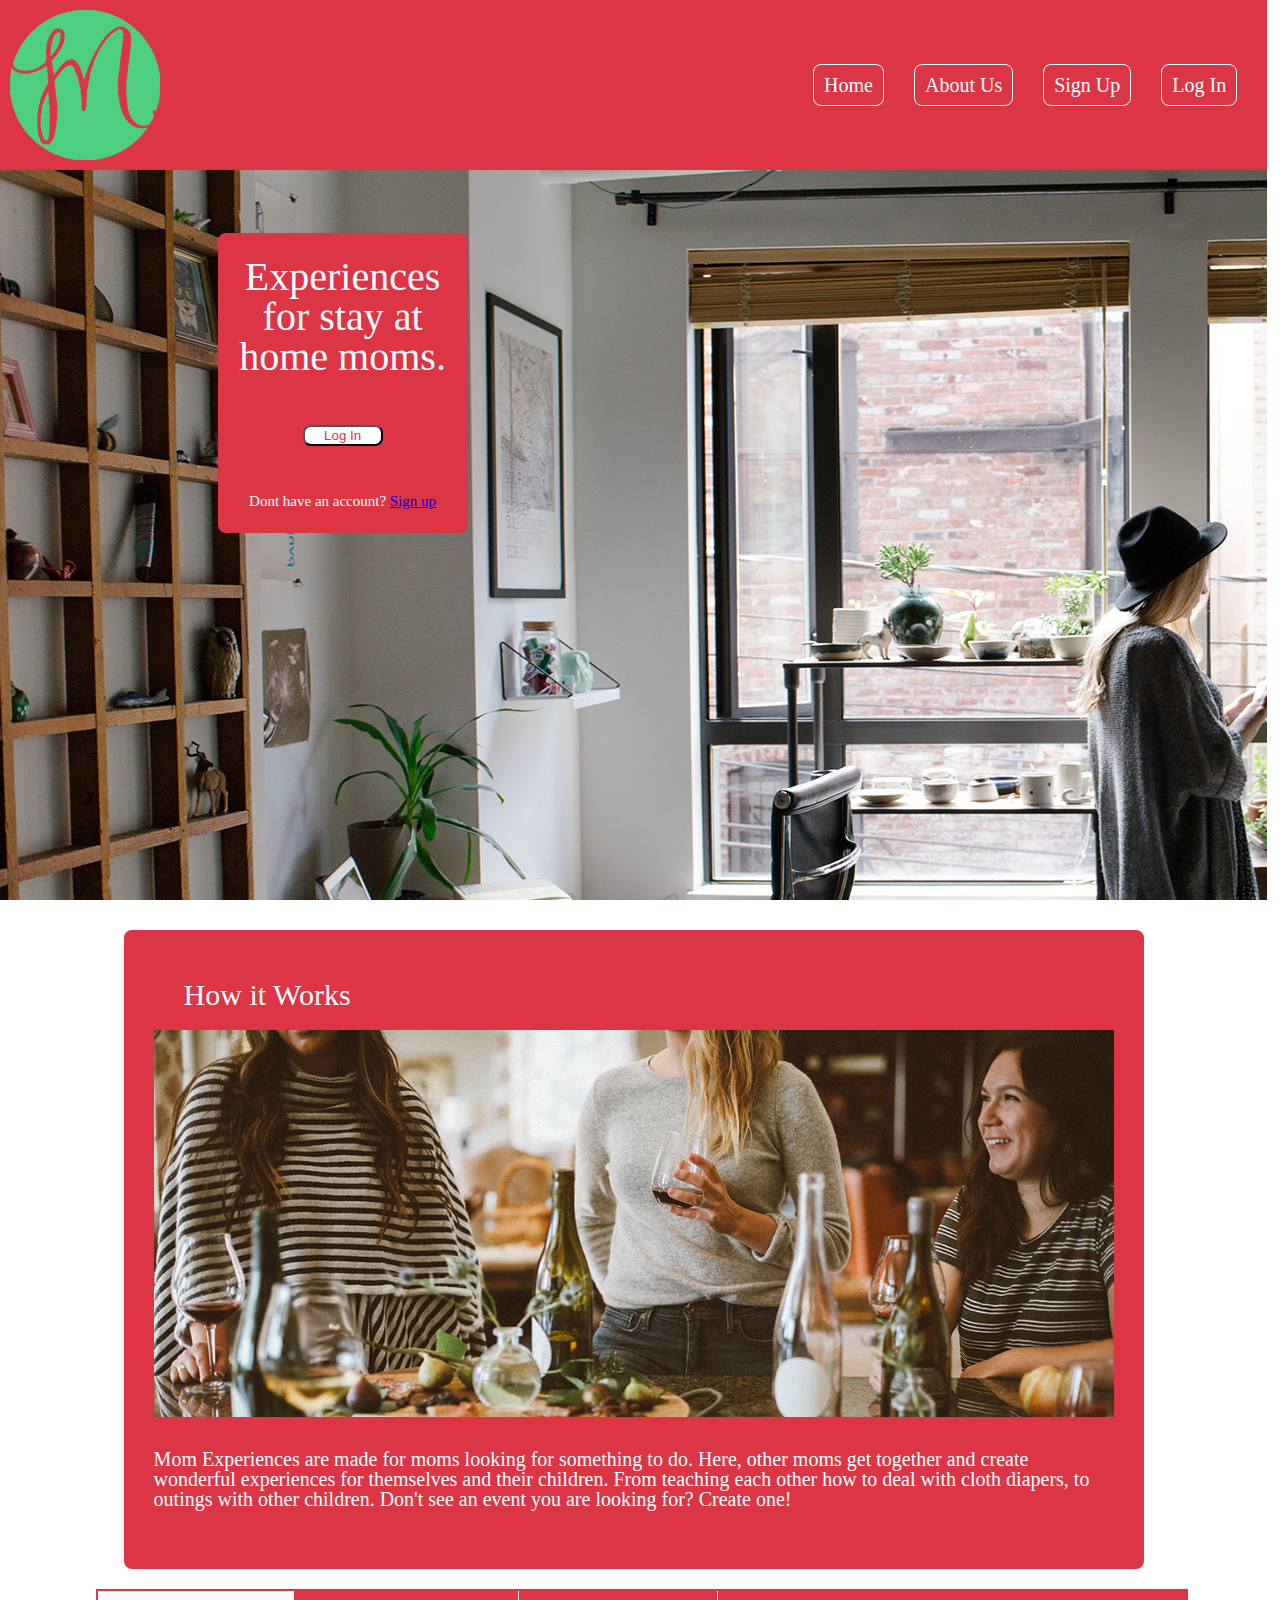
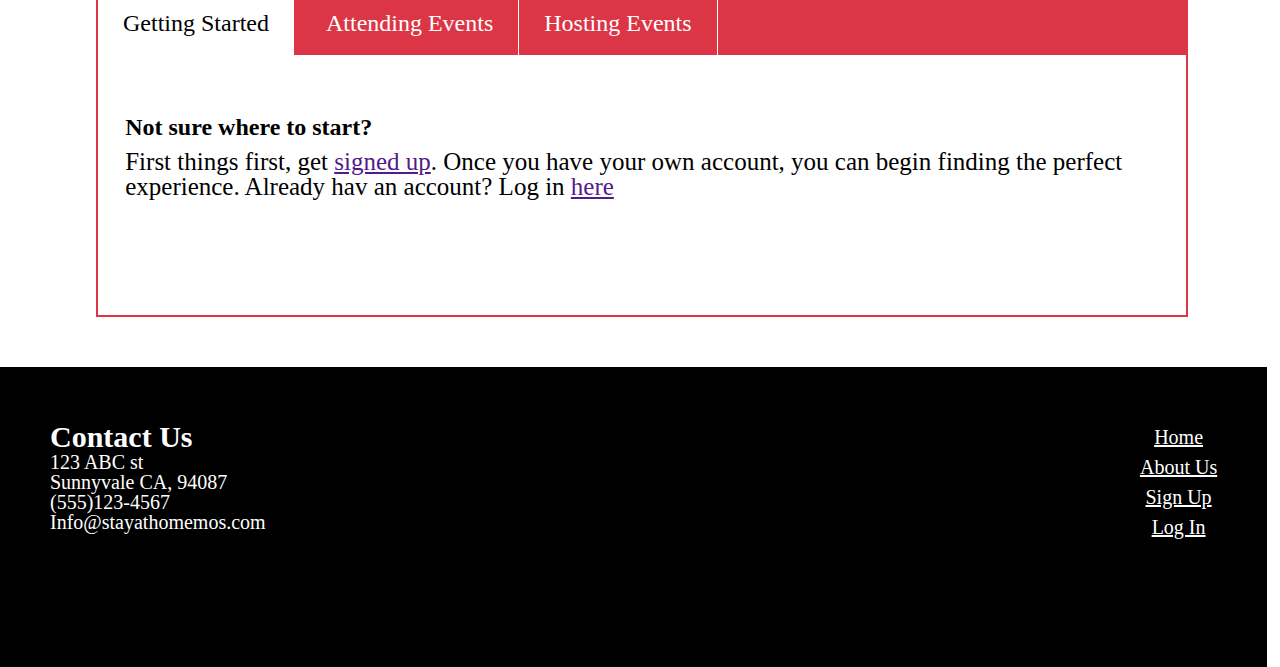
<file: index.html>
<!DOCTYPE html>
<html>
    <head>
        <title>Stay at Home Moms - Marketing Page</title>
        <link rel="stylesheet" href="CSS\index.css">
    </head>

    <body>
        <script defer="defer" src="Tabs/Tabs.js"></script>
        <div class = 'container'>
            <header class = 'header'>
                <div class = 'nav-bar'>
                    <img src="assets\SAM Logo.png" alt="">
                    <nav>
                        <a href="./index.html">Home</a>
                        <a href="./about-us.html">About Us</a>
                        <a href="https://atozexperiences.netlify.com/">Sign Up</a>
                        <a href="https://atozexperiences.netlify.com/">Log In</a>
                    </nav>
                </div>

                <div class = 'header-content'>
                    <h1 class="tagline">Experiences <br> for stay at home moms.</h1>
                   <a href="https://atozexperiences.netlify.com/"><button>Log In</button></a> 
                    <p>Dont have an account? <a href="https://atozexperiences.netlify.com/">Sign up</a></p>
                </div>
            </header>

            <div class="about">
                <h1>How it Works</h1>
                <img src="assets\about-banner.jpg" alt="">

                <div class="about-content">
                    <h2></h2>
                    <p>Mom Experiences are made for moms looking for something to do. Here, other moms get together and create wonderful experiences for themselves and their children. From teaching each other how to deal with cloth diapers, to outings with other children. Don't see an event you are looking for? Create one!</p>
                </div>
            </div>

            <div class="section">
                    <div class="tabs">
                        <div class="tabs-links">
                            <div class="tabs-link tabs-link-selected" data-tab="1">Getting Started</div>
                            <div class="tabs-link" data-tab="2">Attending Events</div>
                            <div class="tabs-link" data-tab="3">Hosting Events</div>
                        </div>

                        <div class="tabs-items">
                            <div class="tabs-item tabs-item-selected" data-tab="1">
                                <div class="tabs-item-title">Not sure where to start?</div>
                                <div class="tabs-item-description">
                                    First things first, get <a href="">signed up</a>. Once you have your own account, you can begin finding the perfect experience. Already hav an account? Log in <a href="">here</a>
                                </div>
                            </div>
                            <div class="tabs-item" data-tab="2">
                                <div class="tabs-item-title">How to find the expereince for you?</div>
                                <div class="tabs-item-description">
                                    Search through thousands of unique and exciting experiences made just for you. Search hundreds of events in your area ranging from arts and crafts all the way to sunny hiking trips. Get started now! <a href="">Log in.</a>
                                </div>
                            </div>
                            <div class="tabs-item" data-tab="3">
                                <div class="tabs-item-title">Looking to provide the experience?</div>
                                <div class="tabs-item-description">
                                    Have a great idea for an event? Create your own experience to host in your very own home or, yard, or a local park. It's all up to you. Just create an event from your account to get started right away.
                                </div>
                            </div>
                        </div>
                    </div>
                </div>
            </div>

            <footer>
                <div class = 'footer-content'>
                    <div class="contact">
                        <h3>Contact Us</h3>
                        <address>
                            <p>123 ABC st <br> Sunnyvale CA, 94087<br> (555)123-4567 <br>Info@stayathomemos.com</p>
                            </address>
                    </div>

                    <nav>
                        <a href="./index.html">Home</a>
                        <a href="./about-us.html">About Us</a>
                        <a href="">Sign Up</a>
                        <a href="">Log In</a>
                    </nav>
                </div>
                
                <p class="copyright">Copyright 2019, Christopher Tutor & Lambda School</p>
            </footer>
        </div>
    </body>
</html>
</file>
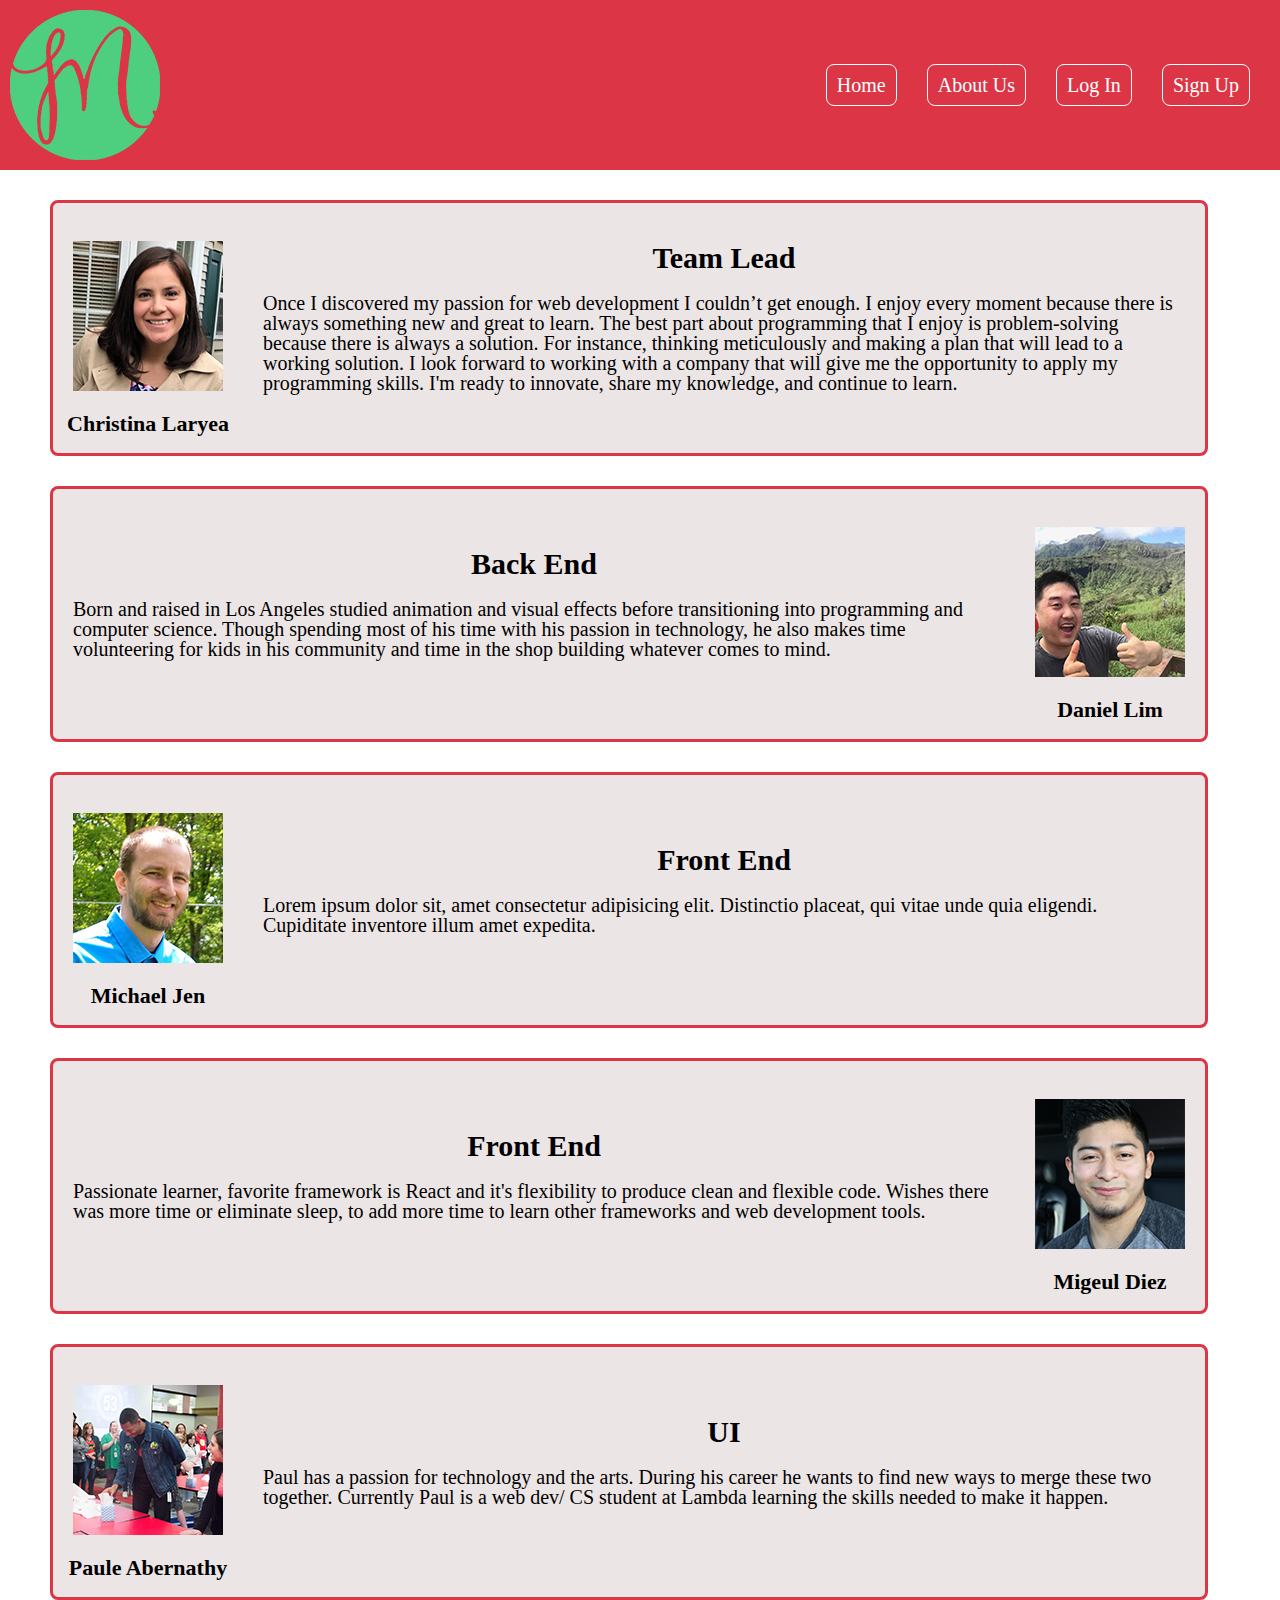
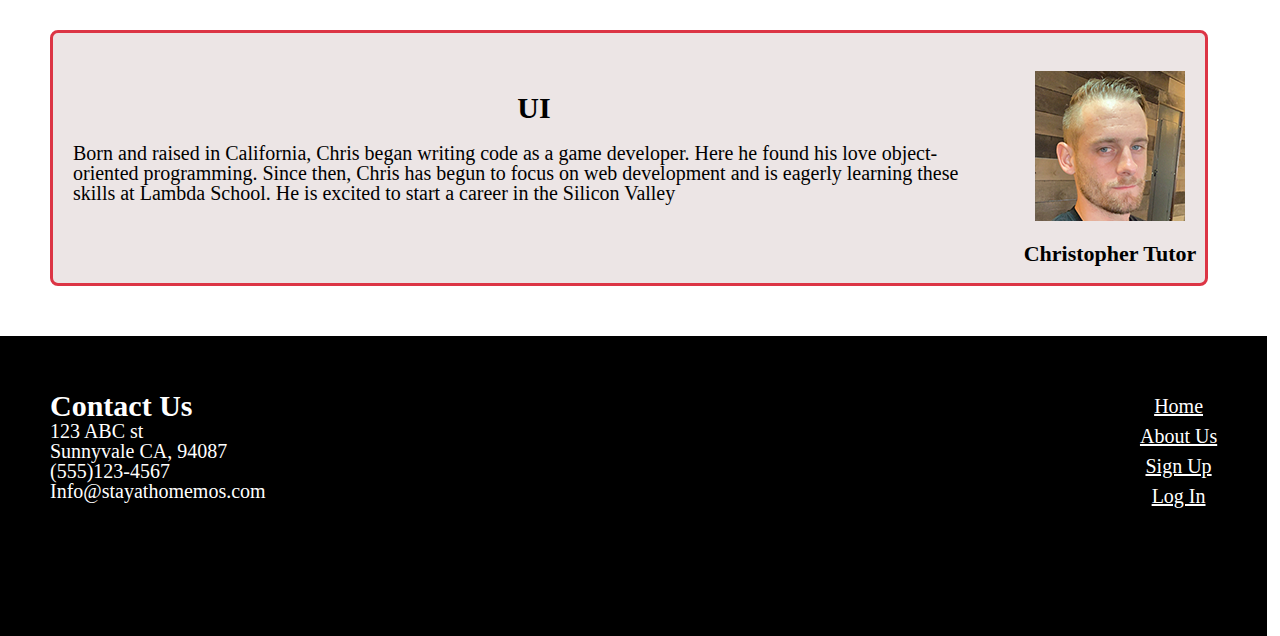
<file: about-us.html>
<!DOCTYPE html>
<html>
    <head>
        <title>Stay at Home Moms - About Us</title>
        <link rel="stylesheet" href="./CSS/index.css">
    </head>

    <body class = 'aboutUs-container'>
        <header class = 'aboutUs-header'>
            <div class = 'nav-bar'>
                <img src="assets\SAM Logo.png" alt="" class = 'logo'>             
                <nav>
                    <a href="./index.html">Home</a>
                    <a href="./about-us.html">About Us</a>
                    <a href="https://atozexperiences.netlify.com/">Log In</a>
                    <a href="https://atozexperiences.netlify.com/">Sign Up</a>
                </nav>
            </div>
        </header>

        <div class="aboutUs-content">

            <div class="bio">
                <div class = 'profile'>
                    <img src="assets\ChristinaLaryea.png" alt="">
                    <h1>Christina Laryea</h1>
                </div>
                <div class="profile-content">
                    <h1>Team Lead</h1>
                    <p>Once I discovered my passion for web development I couldn’t get enough. I enjoy every moment because there is always something new and great to learn. The best part about programming that I enjoy is problem-solving because there is always a solution. For instance, thinking meticulously and making a plan that will lead to a working solution. I look forward to working with a company that will give me the opportunity to apply my programming skills. I'm ready to innovate, share my knowledge, and continue to learn.</p>
                </div>
            </div>

            <div class="bio revers">
                <div class = 'profile'>
                    <img src="assets\Daniel Lim.png" alt="">
                    <h1>Daniel Lim</h1>
                </div>
                <div class="profile-content">
                    <h1>Back End</h1>
                    <p>Born and raised in Los Angeles studied animation and visual effects before transitioning into programming and computer science.  Though spending most of his time with his passion in technology, he also makes time volunteering for kids in his community and time in the shop building whatever comes to mind.</p>
                </div>
            </div>

            <div class="bio">
                <div class = 'profile'>
                    <img src="assets\MichaelJenkins.png" alt="">
                    <h1>Michael Jen</h1>
                </div>
                <div class="profile-content">
                    <h1>Front End</h1>
                    <p>Lorem ipsum dolor sit, amet consectetur adipisicing elit. Distinctio placeat, qui vitae unde quia eligendi. Cupiditate inventore illum amet expedita.</p>
                </div>
            </div>

            <div class="bio revers">
                <div class = 'profile'>
                    <img src="assets\MiguelDiez.png" alt="">
                    <h1>Migeul Diez</h1>
                </div>
                <div class="profile-content">
                    <h1>Front End</h1>
                    <p>Passionate learner, favorite framework is React and it's flexibility to produce clean and flexible code. Wishes there was more time or eliminate sleep, to add more time to learn other frameworks and web development tools.</p>
                </div>
            </div>
    
            <div class="bio">
                <div class = 'profile'>
                    <img src="assets\PaulAbernathy.png" alt="">
                    <h1>Paule Abernathy</h1>
                </div>
                <div class="profile-content">
                    <h1>UI</h1>
                    <p>Paul has a passion for technology and the arts. During his career he wants to find new ways to merge these two together. Currently Paul is a web dev/ CS student at Lambda learning the skills needed to make it happen.</p>
                </div>
            </div>

            <div class="bio revers">
                <div class = 'profile'>
                    <img src="assets\ChrisTutor.png" alt="">
                    <h1>Christopher Tutor</h1>
                </div>
                <div class="profile-content">
                    <h1>UI</h1>
                    <p> Born and raised in California, Chris began writing code as a game developer. Here he found his love object-oriented programming. Since then, Chris has begun to focus on web development and is eagerly learning these skills at Lambda School. He is excited to start a career in the Silicon Valley</p>
                </div>
            </div>
         </div>

        <footer>
            <div class = 'footer-content'>
                <div class="contact">
                    <h3>Contact Us</h3>
                    <address>
                        <p>123 ABC st <br> Sunnyvale CA, 94087<br> (555)123-4567 <br>Info@stayathomemos.com</p>
                    </address>
                </div>

                <nav>
                    <a href="./index.html">Home</a>
                    <a href="./about-us.html">About Us</a>
                    <a href="https://atozexperiences.netlify.com/">Sign Up</a>
                    <a href="https://atozexperiences.netlify.com/">Log In</a>
                </nav>
            </div>
            <p class="copyright">Copyright 2019, Christopher Tutor & Lambda School</p>
        </footer>

    </body>
</html>
</file>
<file: CSS/index.css>
.width-100 {
  width: 100%;
}
.border-bottom-grey {
  border-bottom: 1px solid blue;
}
.tabs {
  width: 100%;
  border-radius: 8px;
}
.tabs .tabs-items {
  width: 100%;
  height: 200px;
  display: flex;
  justify-content: center;
  padding-top: 60px;
}
.tabs .tabs-item {
  display: none;
  width: 95%;
  height: 20rem;
}
.tabs .tabs-item .tabs-item-title {
  font-size: 24px;
  font-weight: bold;
  padding-bottom: 10px;
}
.tabs .tabs-item .tabs-item-description {
  font-size: 25px;
}
.tabs .tabs-item-selected {
  display: block;
}
.tabs .tabs-links {
  display: flex;
  background-color: #dc3545;
}
.tabs .tabs-link {
  padding: 20px 25px;
  font-size: 24px;
  background-color: #dc3545;
  border-right: 1px solid white;
  color: white;
  cursor: pointer;
}
.tabs .tabs-link:hover {
  background-color: #f37582;
}
.tabs .tabs-link-selected {
  z-index: 2;
  border-right: 7px solid #dc3545;
  background-color: white;
  color: black;
}
.tabs .tabs-link-selected:hover {
  background-color: white;
}
@font-face {
  font-family: 'PT Sans';
  font-style: italic;
  font-weight: 400;
  src: local('PT Sans Italic'), local('PTSans-Italic'), url(https://fonts.gstatic.com/s/ptsans/v10/jizYRExUiTo99u79D0e0x8mN.ttf) format('truetype');
}
@font-face {
  font-family: 'PT Sans';
  font-style: italic;
  font-weight: 700;
  src: local('PT Sans Bold Italic'), local('PTSans-BoldItalic'), url(https://fonts.gstatic.com/s/ptsans/v10/jizdRExUiTo99u79D0e8fOydLxUY.ttf) format('truetype');
}
@font-face {
  font-family: 'PT Sans';
  font-style: normal;
  font-weight: 400;
  src: local('PT Sans'), local('PTSans-Regular'), url(https://fonts.gstatic.com/s/ptsans/v10/jizaRExUiTo99u79D0KEwA.ttf) format('truetype');
}
@font-face {
  font-family: 'PT Sans';
  font-style: normal;
  font-weight: 700;
  src: local('PT Sans Bold'), local('PTSans-Bold'), url(https://fonts.gstatic.com/s/ptsans/v10/jizfRExUiTo99u79B_mh0O6tKA.ttf) format('truetype');
}
html,
body,
div,
span,
applet,
object,
iframe,
h1,
h2,
h3,
h4,
h5,
h6,
p,
blockquote,
pre,
a,
abbr,
acronym,
address,
big,
cite,
code,
del,
dfn,
em,
img,
ins,
kbd,
q,
s,
samp,
small,
strike,
strong,
sub,
sup,
tt,
var,
b,
u,
i,
center,
dl,
dt,
dd,
ol,
ul,
li,
fieldset,
form,
label,
legend,
table,
caption,
tbody,
tfoot,
thead,
tr,
th,
td,
article,
aside,
canvas,
details,
embed,
figure,
figcaption,
footer,
header,
hgroup,
menu,
nav,
output,
ruby,
section,
summary,
time,
mark,
audio,
video {
  margin: 0;
  padding: 0;
  border: 0;
  font-size: 100%;
  font: inherit;
  vertical-align: baseline;
}
/* HTML5 display-role reset for older browsers */
article,
aside,
details,
figcaption,
figure,
footer,
header,
hgroup,
menu,
nav,
section {
  display: block;
}
body {
  line-height: 1;
}
ol,
ul {
  list-style: none;
}
blockquote,
q {
  quotes: none;
}
blockquote:before,
blockquote:after,
q:before,
q:after {
  content: '';
  content: none;
}
table {
  border-collapse: collapse;
  border-spacing: 0;
}
html {
  font-size: 62.5%;
}
.container {
  width: 99vw;
}
.header {
  height: 100vh;
  width: 99vw;
  background-image: url('header-img.jpg');
}
.header .nav-bar {
  background-color: #dc3545;
  display: flex;
  justify-content: space-between;
  align-items: center;
  flex-direction: row;
}
.header .nav-bar img {
  margin: 1rem;
}
.header .nav-bar nav {
  text-decoration: none;
  font-size: 2rem;
  display: flex;
  justify-content: space-around;
  align-items: center;
  flex-direction: row;
}
.header .nav-bar nav a {
  text-decoration: none;
  margin-left: 2rem;
  margin-right: 1rem;
  background-color: #dc3545;
  color: white;
  border: 1px solid white;
  border-radius: 8px;
  padding: 1rem;
}
.header .nav-bar nav a:last-Child {
  margin-right: 3rem;
}
.header .header-content {
  color: white;
  background-color: #dc3545;
  border-radius: 8px;
  width: 25rem;
  height: 30rem;
  display: flex;
  justify-content: space-around;
  align-items: center;
  flex-direction: column;
  margin-left: 17vw;
  margin-top: 7vh;
}
.header .header-content .tagline {
  font-size: 4rem;
  text-align: center;
}
.header .header-content button {
  width: 8rem;
  background-color: white;
  color: #dc3545;
  border-radius: 8px;
}
.header .header-content p {
  font-size: 1.5rem;
}
.about {
  background-color: #dc3545;
  color: white;
  margin-left: 12.5vw;
  width: 75vw;
  height: auto;
  margin: 0 auto;
  margin-top: 3rem;
  border: auto;
  border-radius: 8px;
  padding: 3rem;
}
.about img {
  width: 75vw;
}
.about h1 {
  margin-top: 2rem;
  margin-bottom: 2rem;
  margin-left: 3rem;
  margin-right: 1rem;
  font-size: 3rem;
}
.about p {
  margin-top: 3rem;
  margin-bottom: 3rem;
  margin-left: 0rem;
  margin-right: 0rem;
  font-size: 2rem;
}
.section {
  width: 85vw;
  margin: 1rem;
  margin-top: 2rem;
  margin-left: 7.5vw;
  border: 2px solid #dc3545;
}
footer {
  background-color: black;
  width: 99vw;
  height: 30rem;
  margin-top: 5rem;
  margin-bottom: 0rem;
  margin-left: 0px;
  margin-right: 0px;
}
footer .footer-content {
  display: flex;
  justify-content: space-between;
  align-items: center;
  flex-direction: row;
  margin-top: 5rem;
  margin-bottom: 5rem;
  margin-left: 5rem;
  margin-right: 5rem;
  align-self: center;
  position: relative;
  top: 5rem;
}
footer .footer-content nav {
  display: flex;
  flex-direction: column;
  align-content: center;
  justify-content: center;
  text-decoration: none;
  font-size: 1.75rem;
  text-align: center;
}
footer .footer-content nav a {
  color: white;
  font-size: 2rem;
  margin-top: 1rem;
}
footer .footer-content h3 {
  color: white;
  font-size: 3rem;
  font-weight: bold;
}
footer .footer-content p {
  color: white;
  font-size: 2rem;
}
footer .copyright {
  font-size: 1.5rem;
  display: flex;
  justify-content: center;
  align-items: center;
  flex-direction: row;
}
.aboutUs-header {
  width: auto;
  height: 17rem;
  background-color: #dc3545;
}
.aboutUs-header .nav-bar {
  display: flex;
  justify-content: space-between;
  align-items: center;
  flex-direction: row;
}
.aboutUs-header .nav-bar .logo {
  margin: 1rem;
}
.aboutUs-header .nav-bar nav {
  display: flex;
  justify-content: space-around;
  align-items: center;
  flex-direction: row;
  text-decoration: none;
  font-size: 2rem;
}
.aboutUs-header .nav-bar nav a {
  text-decoration: none;
  margin-left: 2rem;
  margin-right: 1rem;
  background-color: #dc3545;
  color: white;
  border: 1px solid white;
  border-radius: 8px;
  padding: 1rem;
}
.aboutUs-header .nav-bar nav a:last-Child {
  margin-right: 3rem;
}
.aboutUs-content {
  margin-top: 3rem;
}
.aboutUs-content .bio {
  background-color: #ece5e5;
  border: 3px solid #dc3545;
  border-radius: 8px;
  width: 90vw;
  height: 25rem;
  margin-top: 3rem;
  margin-bottom: 3rem;
  margin-left: 5rem;
  margin-right: 5rem;
  display: flex;
  justify-content: space-around;
  align-items: center;
  flex-direction: row;
}
.aboutUs-content .bio img {
  margin: 2rem;
}
.aboutUs-content .bio .profile h1 {
  font-size: 2.2rem;
  text-align: center;
  font-weight: bold;
}
.aboutUs-content .bio .profile-content {
  width: auto;
}
.aboutUs-content .bio .profile-content h1 {
  font-size: 3rem;
  font-weight: bold;
  text-align: center;
}
.aboutUs-content .bio .profile-content p {
  margin: 2rem;
  font-size: 2rem;
  padding: 1rem, 1rem, 1rem, 1rem;
}
.aboutUs-content .revers {
  flex-direction: row-reverse;
}
/* ------------------------ 800 px max width starts here---------------------------------*/
@media (max-width: 800px) {
  /*Main Page (800p)x*/
  .header .nav-bar {
    width: 100%;
    height: 10rem;
    display: flex;
    justify-content: space-between;
    align-items: center;
    flex-direction: column;
  }
  .header .nav-bar nav {
    display: flex;
    justify-content: space-around;
    align-items: center;
    flex-direction: row;
    width: auto;
    height: auto;
  }
  .header .header-content {
    margin-top: 30rem;
    margin-left: 30vw;
  }
  .about {
    height: 50rem;
  }
  /*About Us (800p)x*/
  .aboutUs-header {
    width: 99vw;
    height: 25rem;
  }
  .aboutUs-header .nav-bar {
    display: flex;
    justify-content: space-between;
    align-items: center;
    flex-direction: column;
  }
  .aboutUs-header .nav-bar .logo {
    margin-top: 1rem;
    margin-bottom: 1rem;
    margin-left: 1rem;
    margin-right: 1rem;
  }
  .aboutUs-header .nav-bar nav {
    margin-top: 2rem;
    display: flex;
    justify-content: space-around;
    align-items: center;
    flex-direction: row;
    width: 99vw;
    height: 5rem;
  }
  .aboutUs-content .bio {
    width: 90vw;
    height: 35rem;
  }
  .aboutUs-content .bio .profile-content {
    width: 90rem;
    height: 33rem;
  }
}
/* ------------------------ 500 px max width starts here---------------------------------*/
@media (max-width: 500px) {
  .header {
    height: 120vh;
  }
  .header .nav-bar nav {
    display: flex;
    justify-content: space-around;
    align-items: center;
    flex-direction: column;
  }
  .header .nav-bar nav a {
    align-self: center;
    margin-top: 2rem;
  }
  .header .header-content {
    margin-top: 45rem;
    margin-left: 25vw;
  }
  footer {
    width: 100vw;
    height: 35rem;
  }
  footer .footer-content {
    display: flex;
    justify-content: space-between;
    align-items: center;
    flex-direction: column;
  }
  /*About Us (500px)*/
  .aboutUs-content {
    margin: 0 auto;
  }
  .aboutUs-content .bio {
    height: 50rem;
    margin: 0 auto;
    margin-top: 3rem;
    display: flex;
    justify-content: space-between;
    align-items: center;
    flex-direction: column;
  }
  .aboutUs-content .bio .profile-content {
    width: auto;
  }
}
</file>
